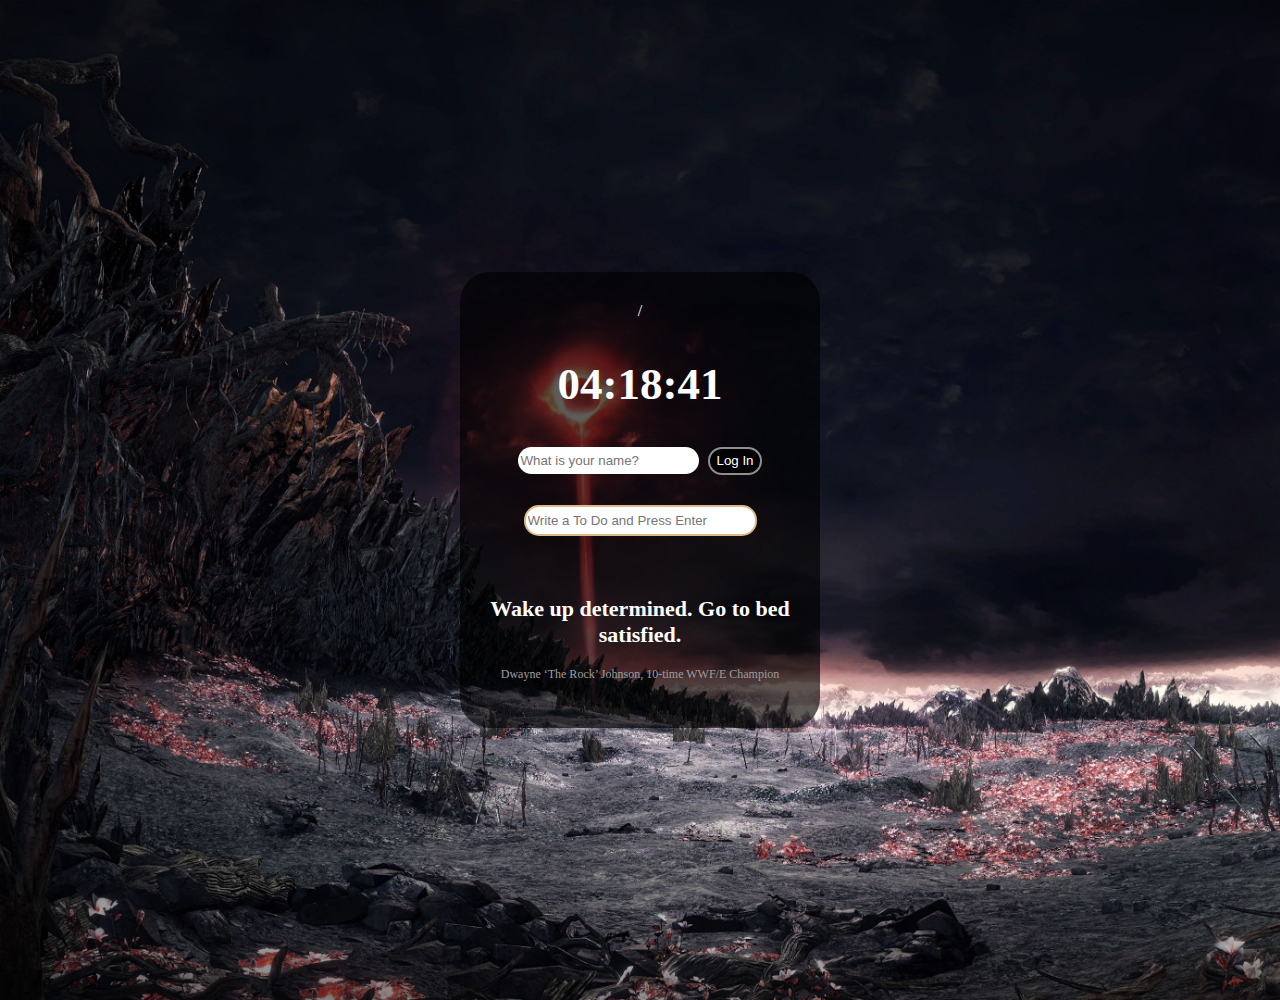
<file: index.html>
<!DOCTYPE html>
<html id="bgImg" lang="en">
  <head>
    <meta charset="UTF-8" />
    <meta http-equiv="X-UA-Compatible" content="IE=edge" />
    <meta name="viewport" content="width=device-width, initial-scale=1.0" />
    <title>Document</title>
    <link rel="stylesheet" href="css/style.css" />
  </head>
  <body>
    <div id="container">
      <div id="weather">
        <span></span> /
        <span></span>
      </div>
      <div id="clock-Box">
        <h2 id="clock">00:00:00</h2>
      </div>

      <div id="todoList-Box">
        <form id="login-form" class="hidden">
          <input
            id="inputName"
            requered
            maxlength="15"
            value=""
            type="text"
            placeholder="What is your name?"
          />
          <input id="inputBtn" type="submit" value="Log In" />
        </form>
        <h1 id="greeting" class="hidden"></h1>
      </div>

      <form id="todo-form" value="Log-in" class="">
        <input
          id="inputTodo"
          type="text"
          placeholder="Write a To Do and Press Enter"
        />
      </form>
      <ul id="todo-list"></ul>

      <div id="quote">
        <span class="quote_text"></span>
        <p>
          <span class="author"></span>
        </p>
      </div>
    </div>
  </body>
  <importedJS>
    <script src="js/clock.js"></script>
    <script src="js/greetings.js"></script>
    <script src="js/quotes.js"></script>
    <script src="js/background.js"></script>
    <script src="js/toDo.js"></script>
    <script src="js/weather.js"></script>
  </importedJS>
</html>
</file>
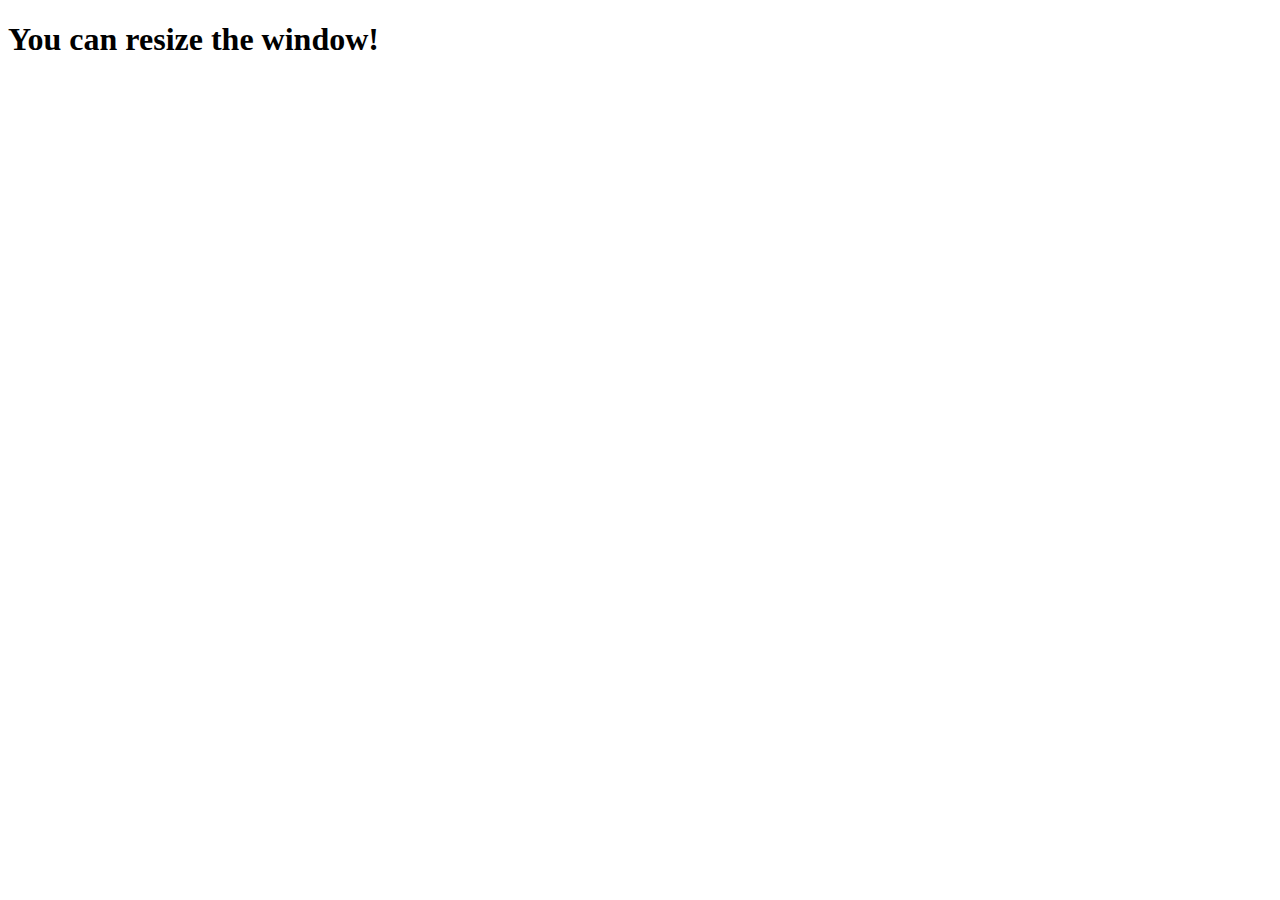
<file: testfile.html>
<!DOCTYPE html>
<html lang="en">
  <head>
    <meta charset="UTF-8" />
    <meta http-equiv="X-UA-Compatible" content="IE=edge" />
    <meta name="viewport" content="width=device-width, initial-scale=1.0" />
    <title>Document</title>
  </head>
  <body>
    <h1 id="title">You can resize the window!</h1>
    <script src="js/testJS.js"></script>
  </body>
</html>
</file>
<file: css/style.css>
html {
  color: white;
}
body {
  text-align: center;
  margin: 0;
  padding: 50px;
  height: 100vh;
  display: flex;
  justify-content: center;
  align-items: center;
}
button {
  height: 20px;
  color: white;
  border-radius: 5px;
  border: none;
  color: black;
  margin-left: 10px;
}
li {
  display: flex;
  align-items: center;
  margin-top: 10px;
  margin-bottom: 10px;
}
h1 {
  color: rgb(197, 218, 211);
}
.quote_text {
  font-size: 22px;
  font-weight: 600;
}
.author {
  font-size: 12px;
  color: rgb(158, 158, 158);
}
#inputBtn {
  height: 28px;
  color: white;
  border-radius: 15px;
  border: 2px solid rgb(143, 143, 143);
  color: white;
  margin-left: 5px;
  background-color: rgba(0, 0, 0, 0.637);
  font-weight: 500;
}
#clock-Box {
  font-size: 30px;
}
#container {
  width: 300px;
  padding: 30px;
  background-color: rgba(0, 0, 0, 0.637);
  border-radius: 30px;
  display: flex;
  justify-content: flex-start;
  align-items: center;
  flex-direction: column;
}
#todoList-Box {
  margin-bottom: 30px;
  display: flex;
  justify-content: center;
  align-items: flex-start;
  flex-direction: column;
}
#todo-list {
  font-size: 30px;
  list-style: none;
  padding-left: 0px;
  margin-right: 10px;
}
#inputName {
  height: 25px;
  border-radius: 15px;
  border: none;
}
#inputTodo {
  height: 25px;
  width: 225px;
  border-radius: 15px;
  border: 2px solid burlywood;
  color: white;
}

.hidden {
  display: none;
}
</file>
